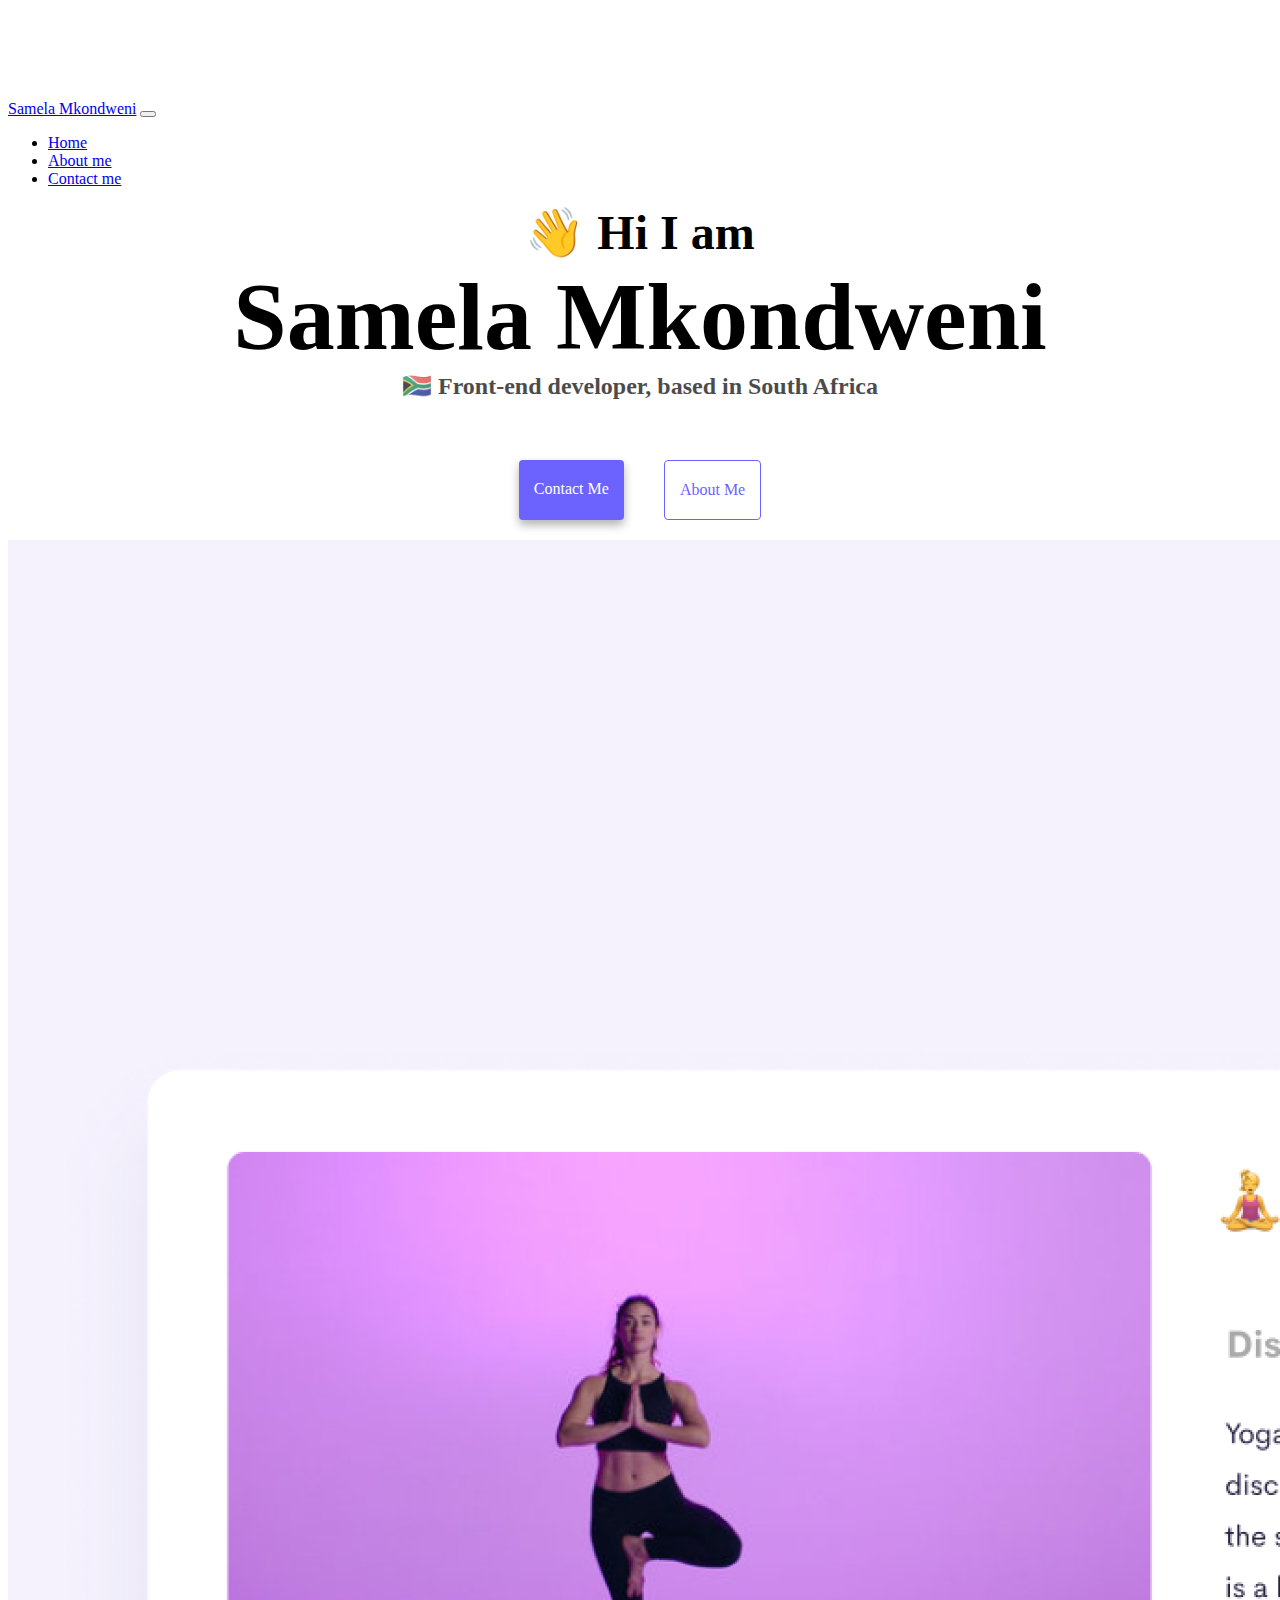
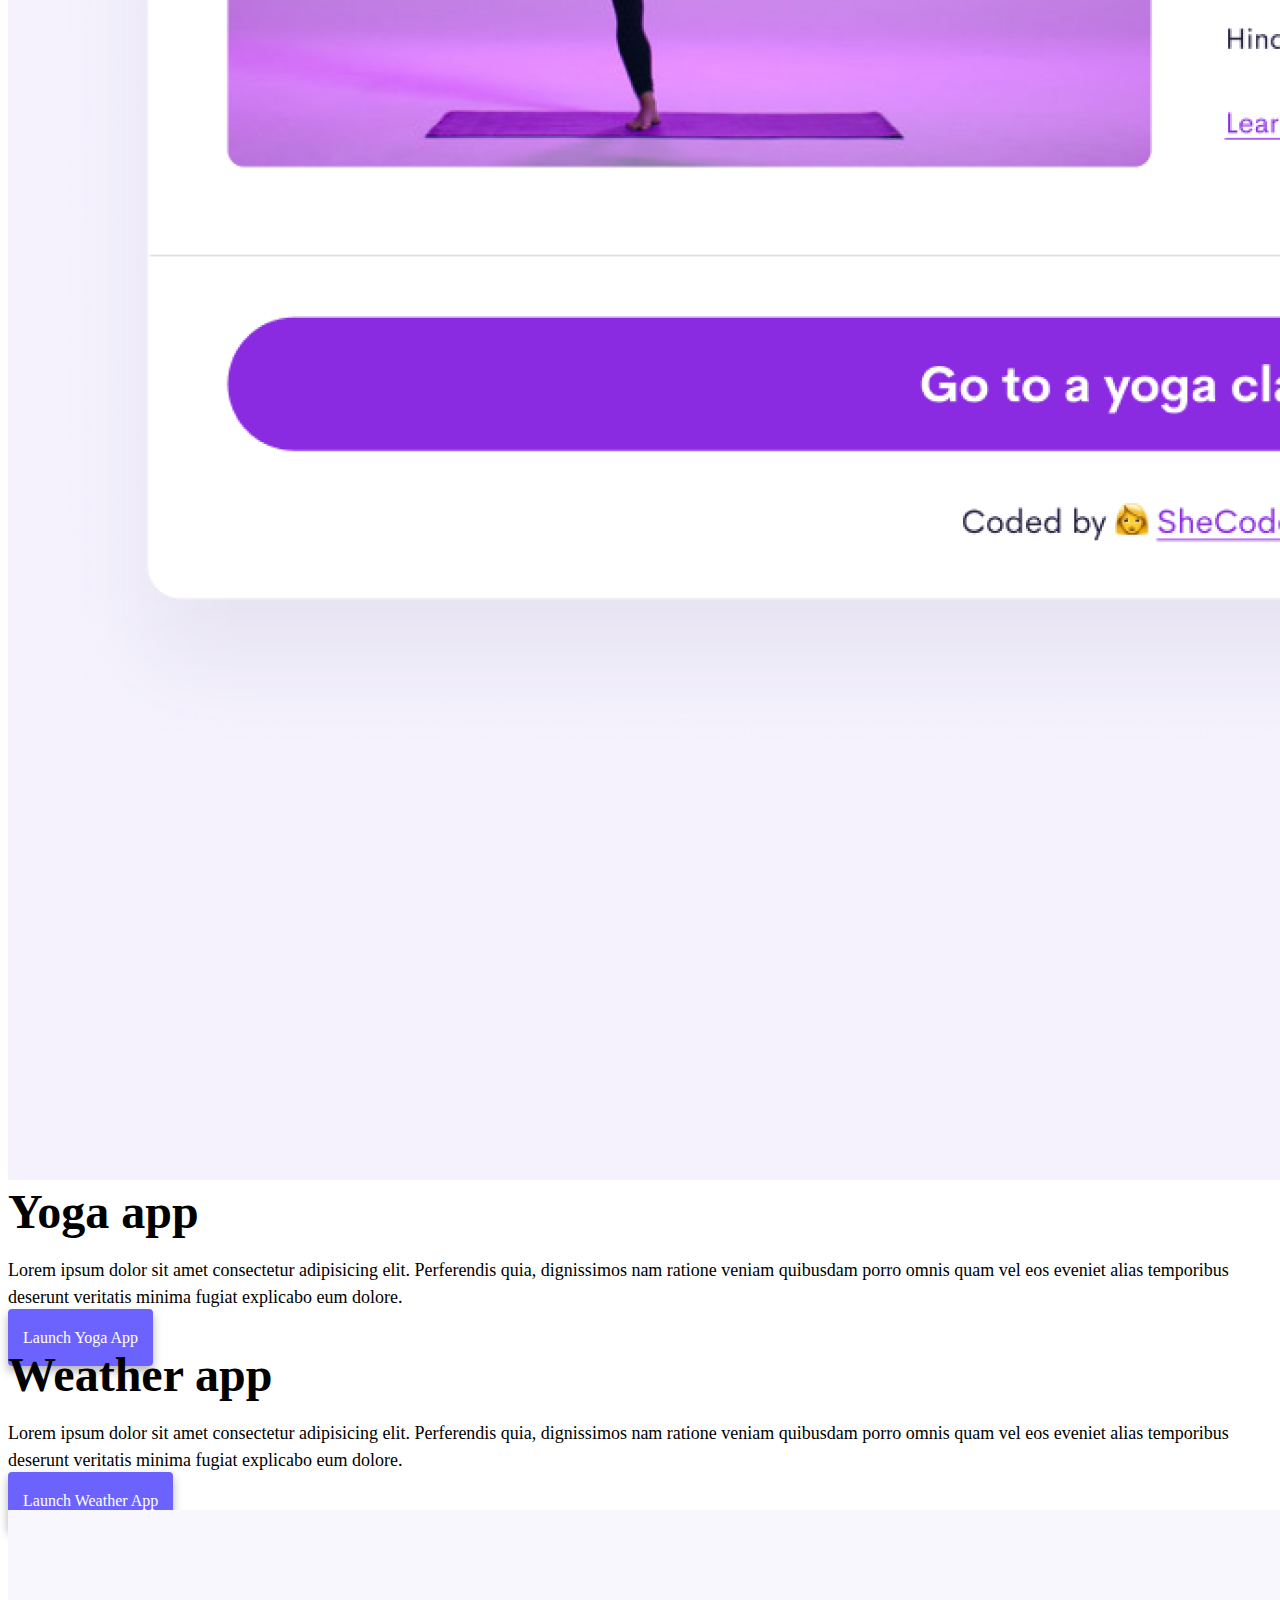
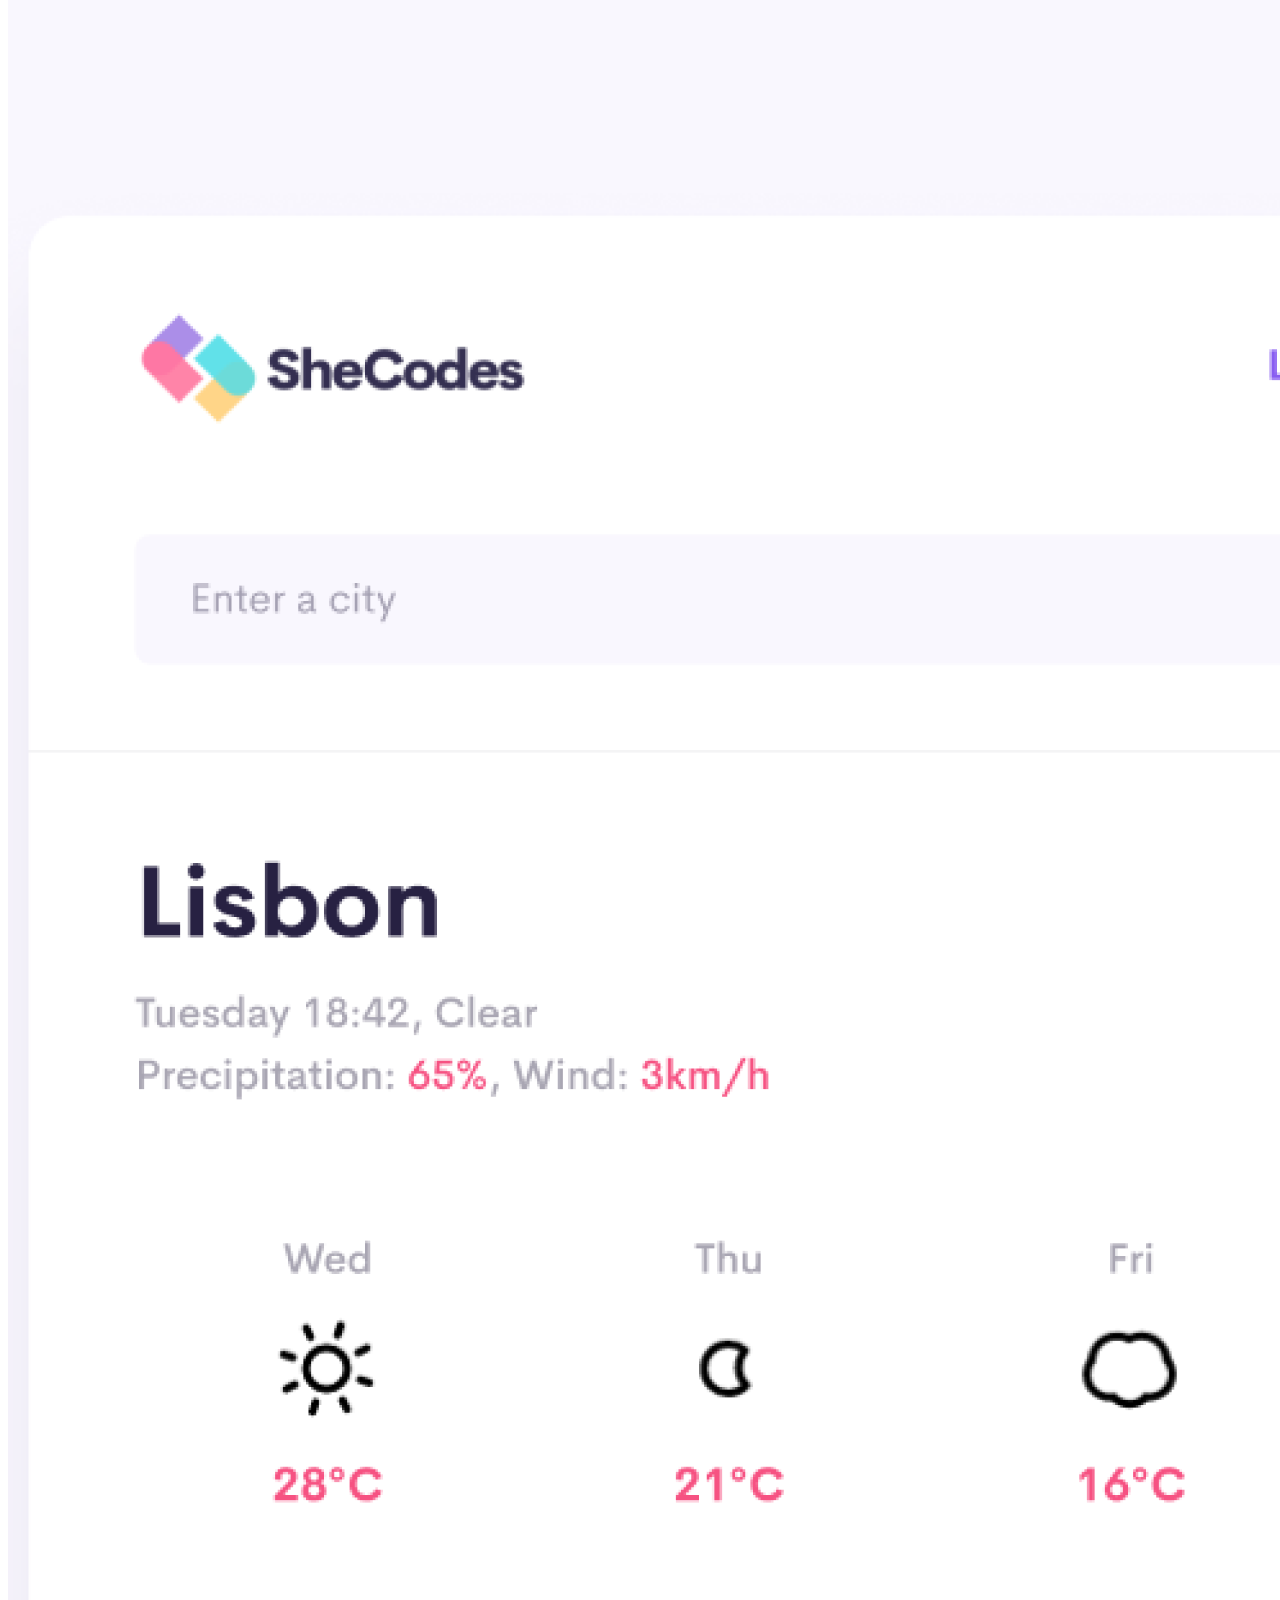
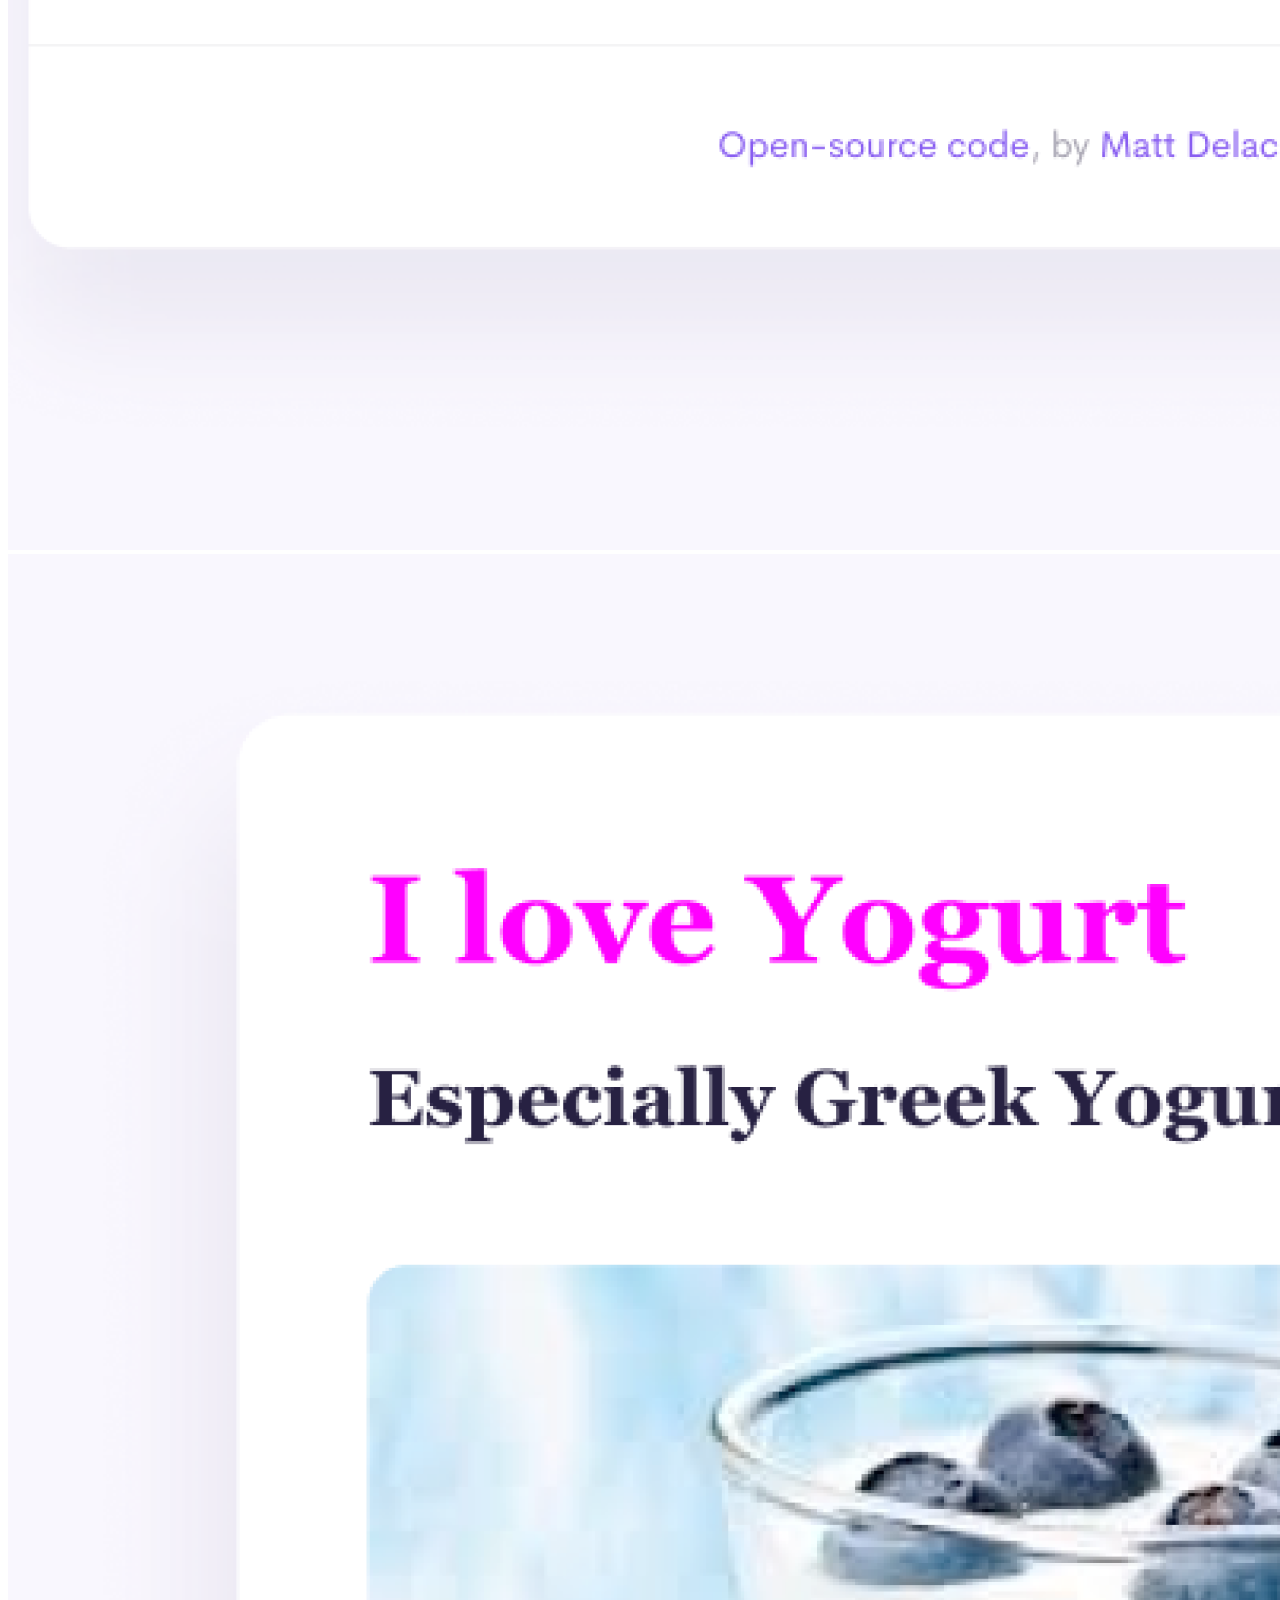
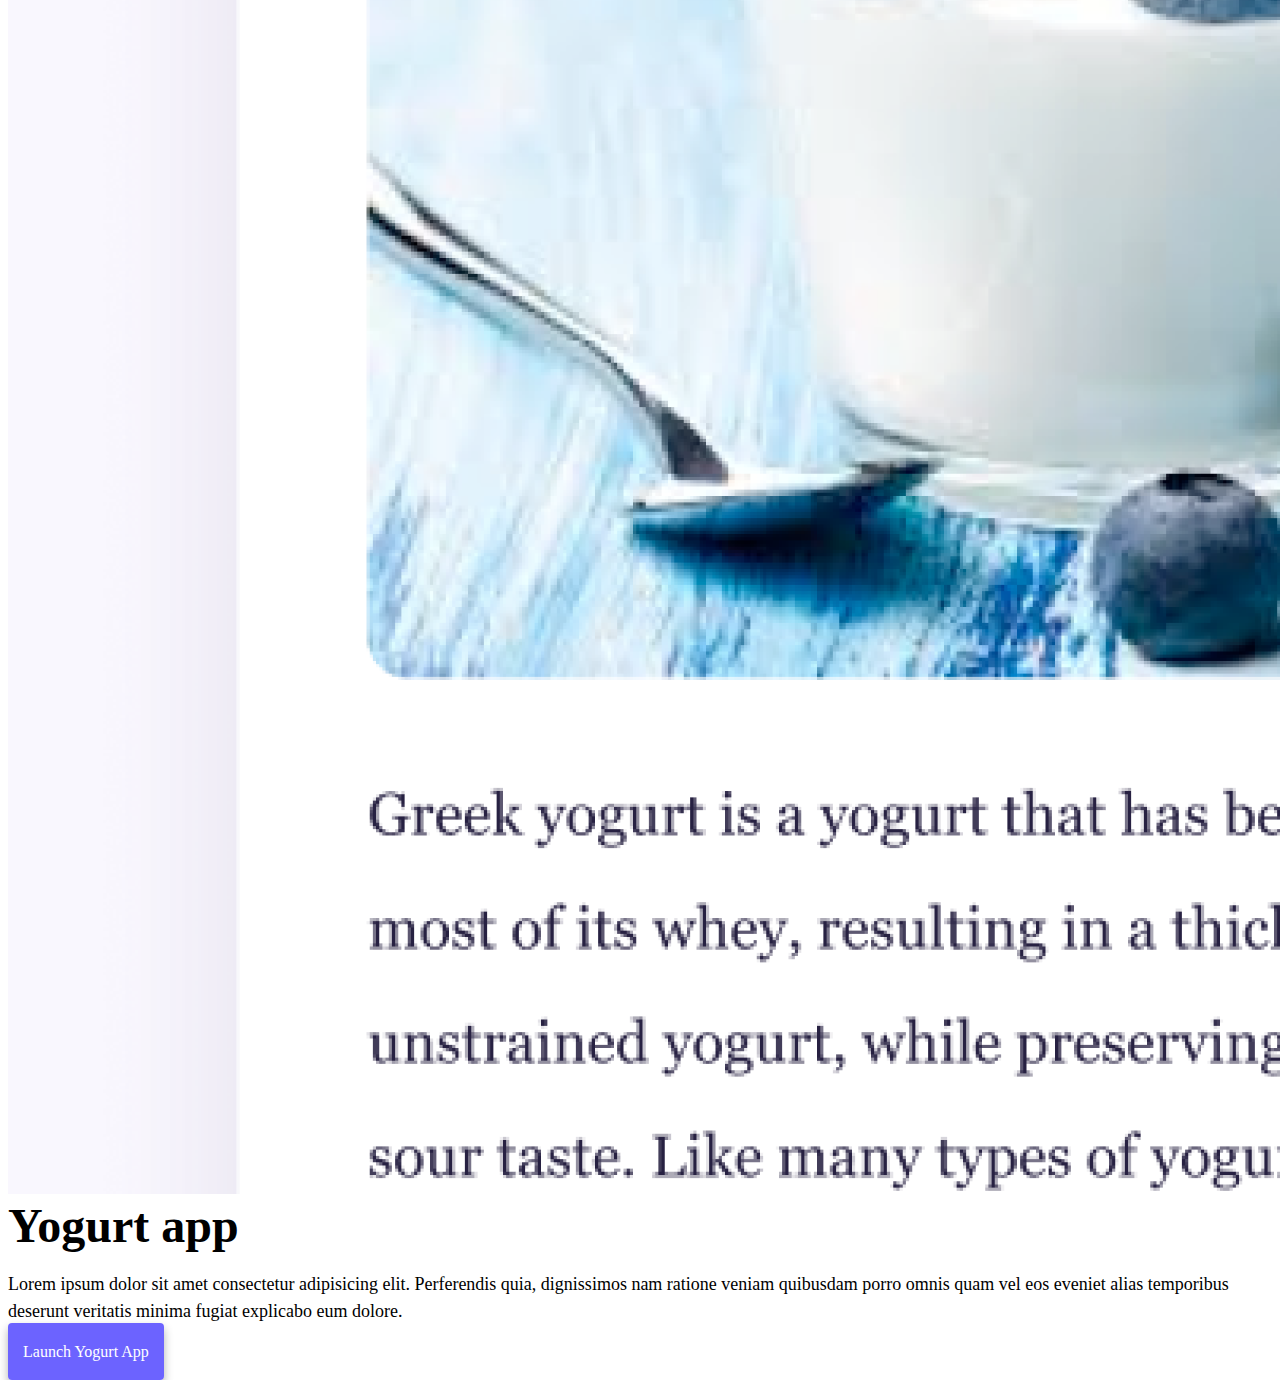
<file: index.html>
<!DOCTYPE html>
<html lang="en">

<head>
    <meta charset="UTF-8" />
    <meta http-equiv="X-UA-Compatible" content="IE=edge" />
    <meta name="viewport" content="width=device-width, initial-scale=1.0" />
    <meta name="description"
        content="Samela Mkondweni is a front-end developer based in Europe, check out his projects and contact him for job inquiries" />
    <title>Front-end developer - Samela Mkondweni</title>
    <link href="https://cdn.jsdelivr.net/npm/bootstrap@5.0.0-beta2/dist/css/bootstrap.min.css" rel="stylesheet"
        integrity="sha384-BmbxuPwQa2lc/FVzBcNJ7UAyJxM6wuqIj61tLrc4wSX0szH/Ev+nYRRuWlolflfl" crossorigin="anonymous" />
    <script src="https://cdn.jsdelivr.net/npm/bootstrap@5.0.0-beta2/dist/js/bootstrap.bundle.min.js"
        integrity="sha384-b5kHyXgcpbZJO/tY9Ul7kGkf1S0CWuKcCD38l8YkeH8z8QjE0GmW1gYU5S9FOnJ0"
        crossorigin="anonymous"></script>
    <link rel="stylesheet" href="/style.css" />
</head>

<body>
    <nav class="navbar navbar-expand-lg navbar-light bg-light fixed-top">
        <div class="container">
            <a class="navbar-brand" href="/" title="Homepage">Samela Mkondweni</a>
            <button class="navbar-toggler" type="button" data-bs-toggle="collapse" data-bs-target="#navbarNav"
                aria-controls="navbarNav" aria-expanded="false" aria-label="Toggle navigation">
                <span class="navbar-toggler-icon"></span>
            </button>
            <div class="collapse navbar-collapse" id="navbarNav">
                <ul class="navbar-nav">
                    <li class="nav-item">
                        <a class="nav-link active" aria-current="page" href="/" tilte="Homepage">Home</a>
                    </li>
                    <li class="nav-item">
                        <a class="nav-link" href="/about.html" title="About Matt Delac">About me</a>
                    </li>
                    <li class="nav-item">
                        <a class="nav-link" href="/about.html#contact" title="Contact Matt Delac">Contact me</a>
                    </li>
                </ul>
            </div>
        </div>
    </nav>
    <h2 class="text-center">👋 Hi I am</h2>
    <h1 class="text-center">Samela Mkondweni</h1>
    <h3 class="text-center">🇿🇦 Front-end developer, based in South Africa</h3>
    <div class="navigation-links mb-5">
        <a href="/about.html#contact" class="primary-link" title="Contact Matt Delac">Contact me</a>
        <a href="/about.html" class="secondary-link" title="About Matt Delac">About me</a>
    </div>
    <div class="container">
        <div class="row">
            <div class="col-sm-6">
                <img src="/images/yoga.png" alt="Yoga project " class="img-fluid rounded d-none d-sm-block" />
            </div>
            <div class="col-sm-6">
                <h2 class="mb-3">Yoga app</h2>
                <p>
                    Lorem ipsum dolor sit amet consectetur adipisicing elit. Perferendis
                    quia, dignissimos nam ratione veniam quibusdam porro omnis quam vel
                    eos eveniet alias temporibus deserunt veritatis minima fugiat
                    explicabo eum dolore.
                </p>
                <div class="mt-5">
                    <a href="#" class="primary-link project-link" title="Yoga project">Launch Yoga App</a>
                </div>
            </div>
        </div>
        <div class="row mt-5">
            <div class="col-sm-6">
                <h2 class="mb-3">Weather app</h2>
                <p>
                    Lorem ipsum dolor sit amet consectetur adipisicing elit. Perferendis
                    quia, dignissimos nam ratione veniam quibusdam porro omnis quam vel
                    eos eveniet alias temporibus deserunt veritatis minima fugiat
                    explicabo eum dolore.
                </p>
                <div class="mt-5">
                    <a href="#" class="primary-link project-link" title="Weather project">Launch Weather App</a>
                </div>
            </div>
            <div class="col-sm-6">
                <img src="/images/weather.png" class="img-fluid rounded d-none d-sm-block" alt="Weather project" />
            </div>
        </div>
        <div class="row mt-5">
            <div class="col-sm-6">
                <img src="/images/yogurt.png" class="img-fluid rounded d-none d-sm-block" alt="Yogurt project" />
            </div>
            <div class="col-sm-6">
                <h2 class="mb-3">Yogurt app</h2>
                <p>
                    Lorem ipsum dolor sit amet consectetur adipisicing elit. Perferendis
                    quia, dignissimos nam ratione veniam quibusdam porro omnis quam vel
                    eos eveniet alias temporibus deserunt veritatis minima fugiat
                    explicabo eum dolore.
                </p>
                <div class="mt-5">
                    <a href="#" class="primary-link project-link" title="Weather project">Launch Yogurt App</a>
                </div>
            </div>
        </div>
    </div>
</body>

</html>
</file>
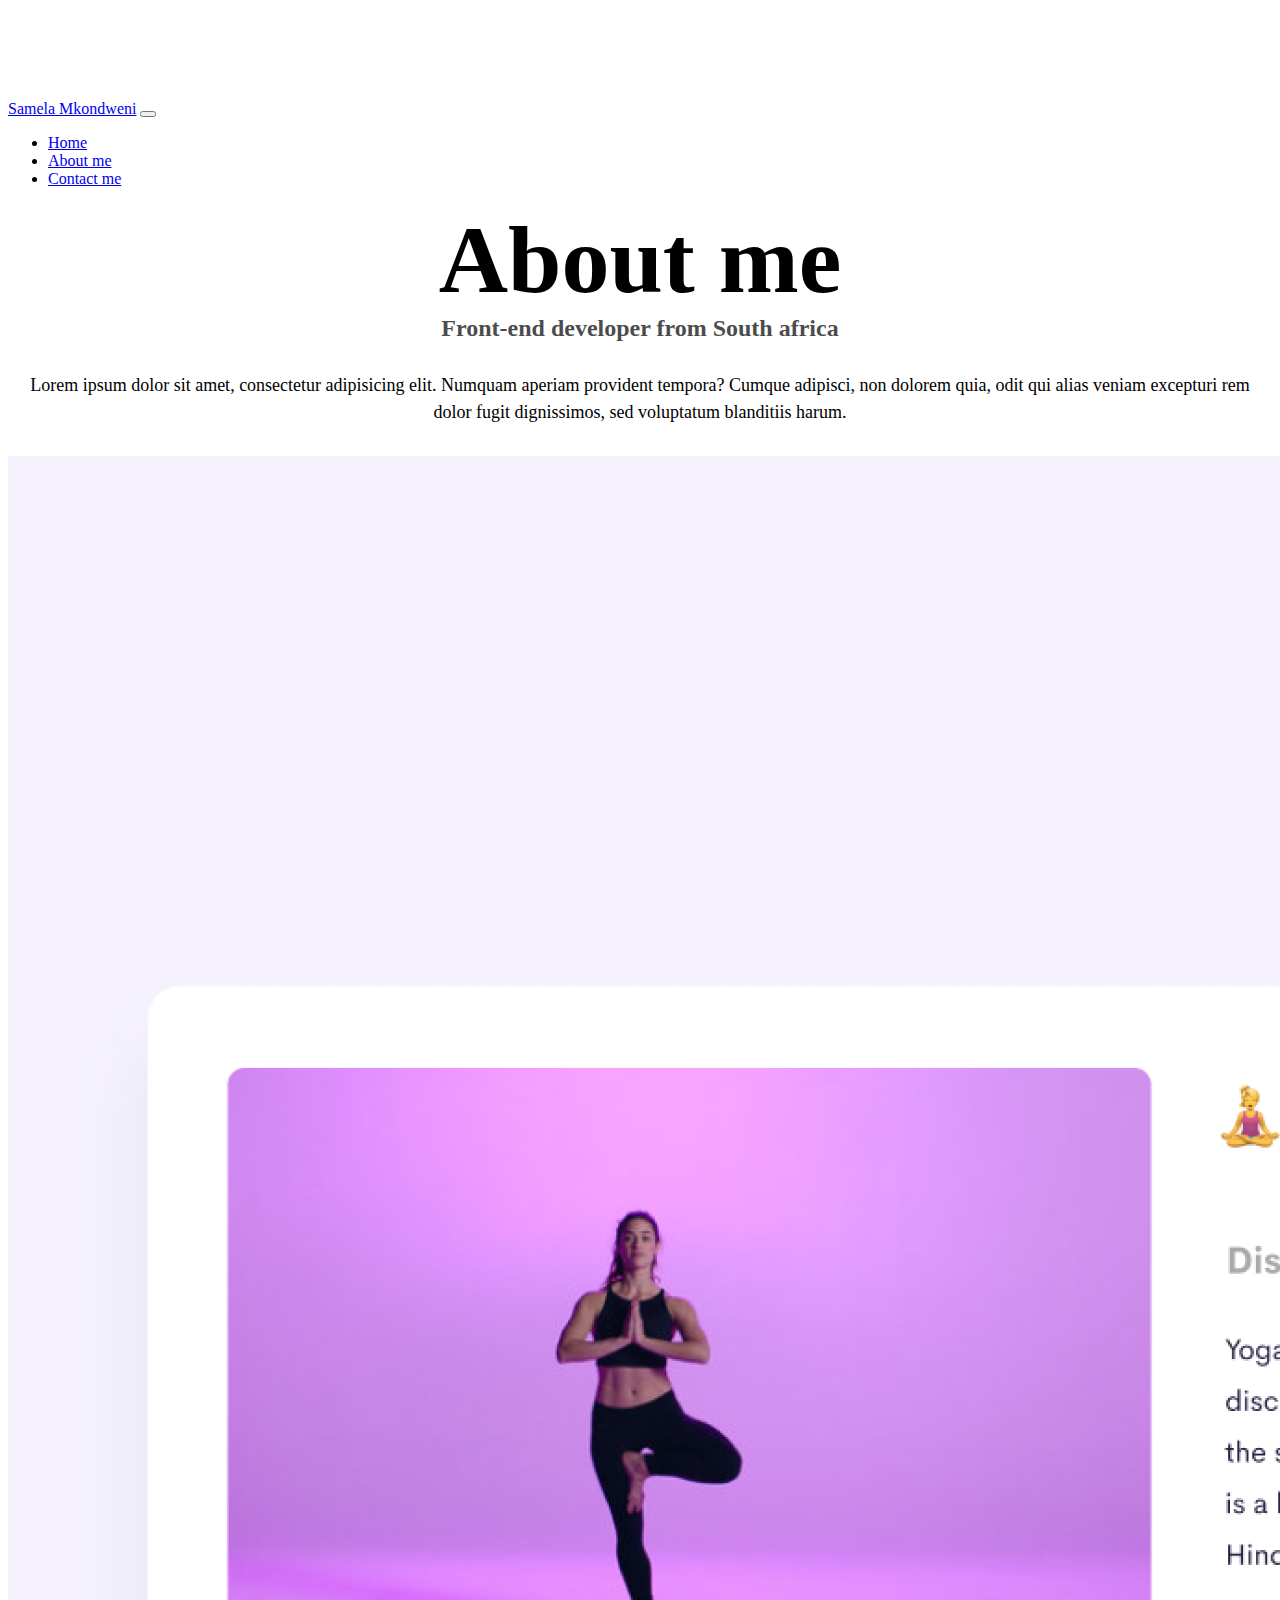
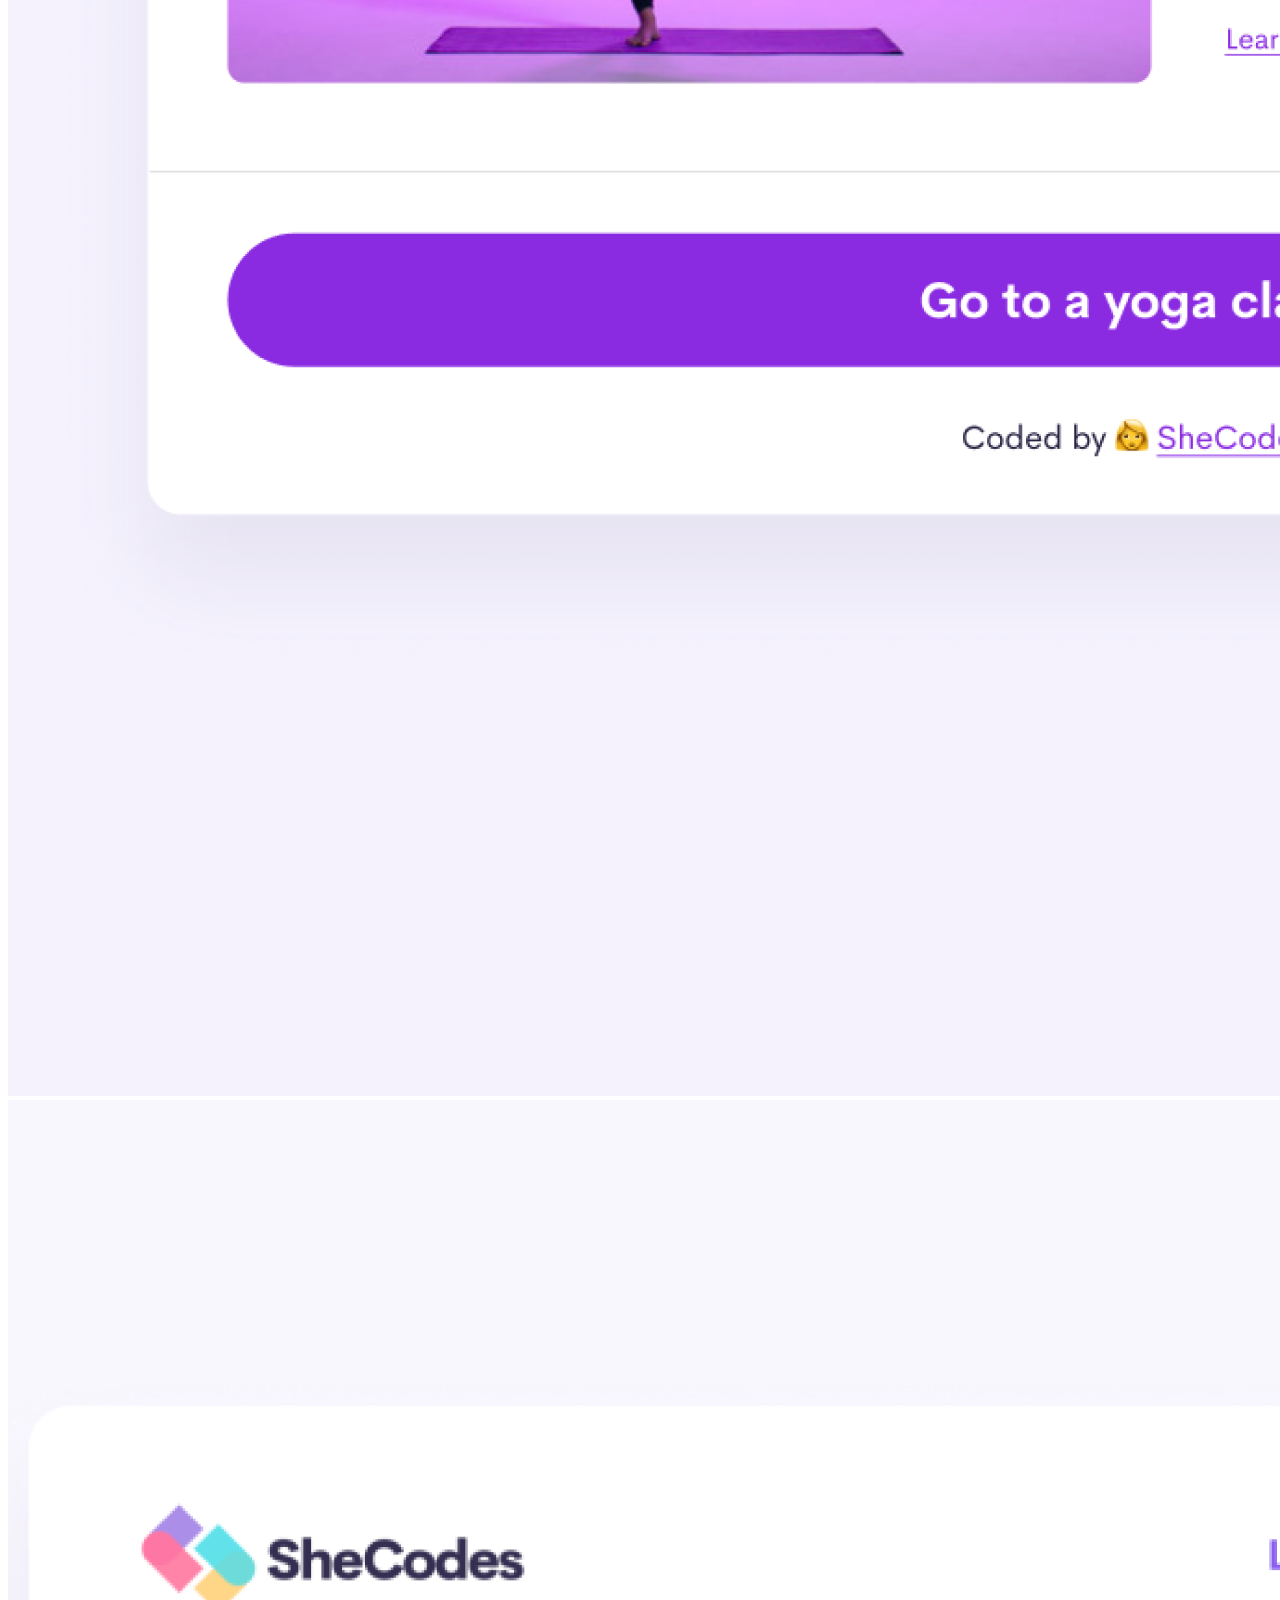
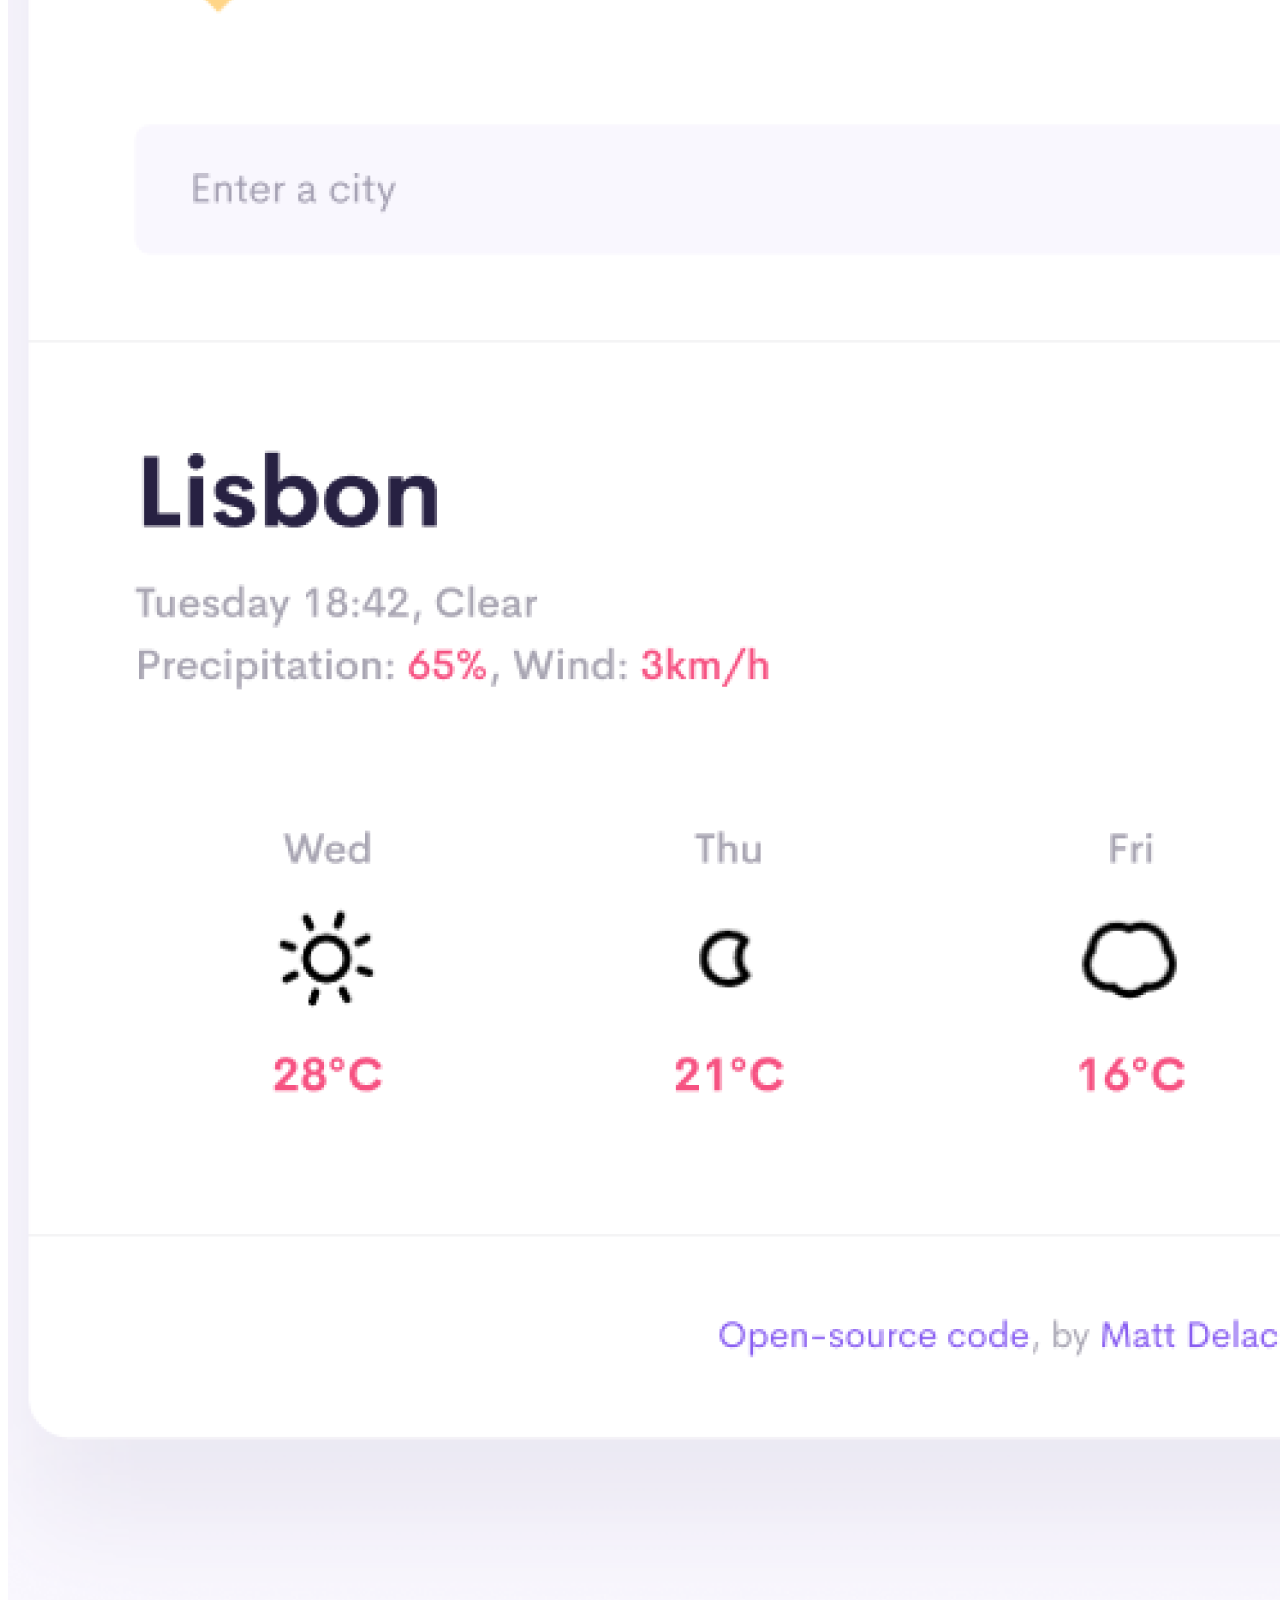
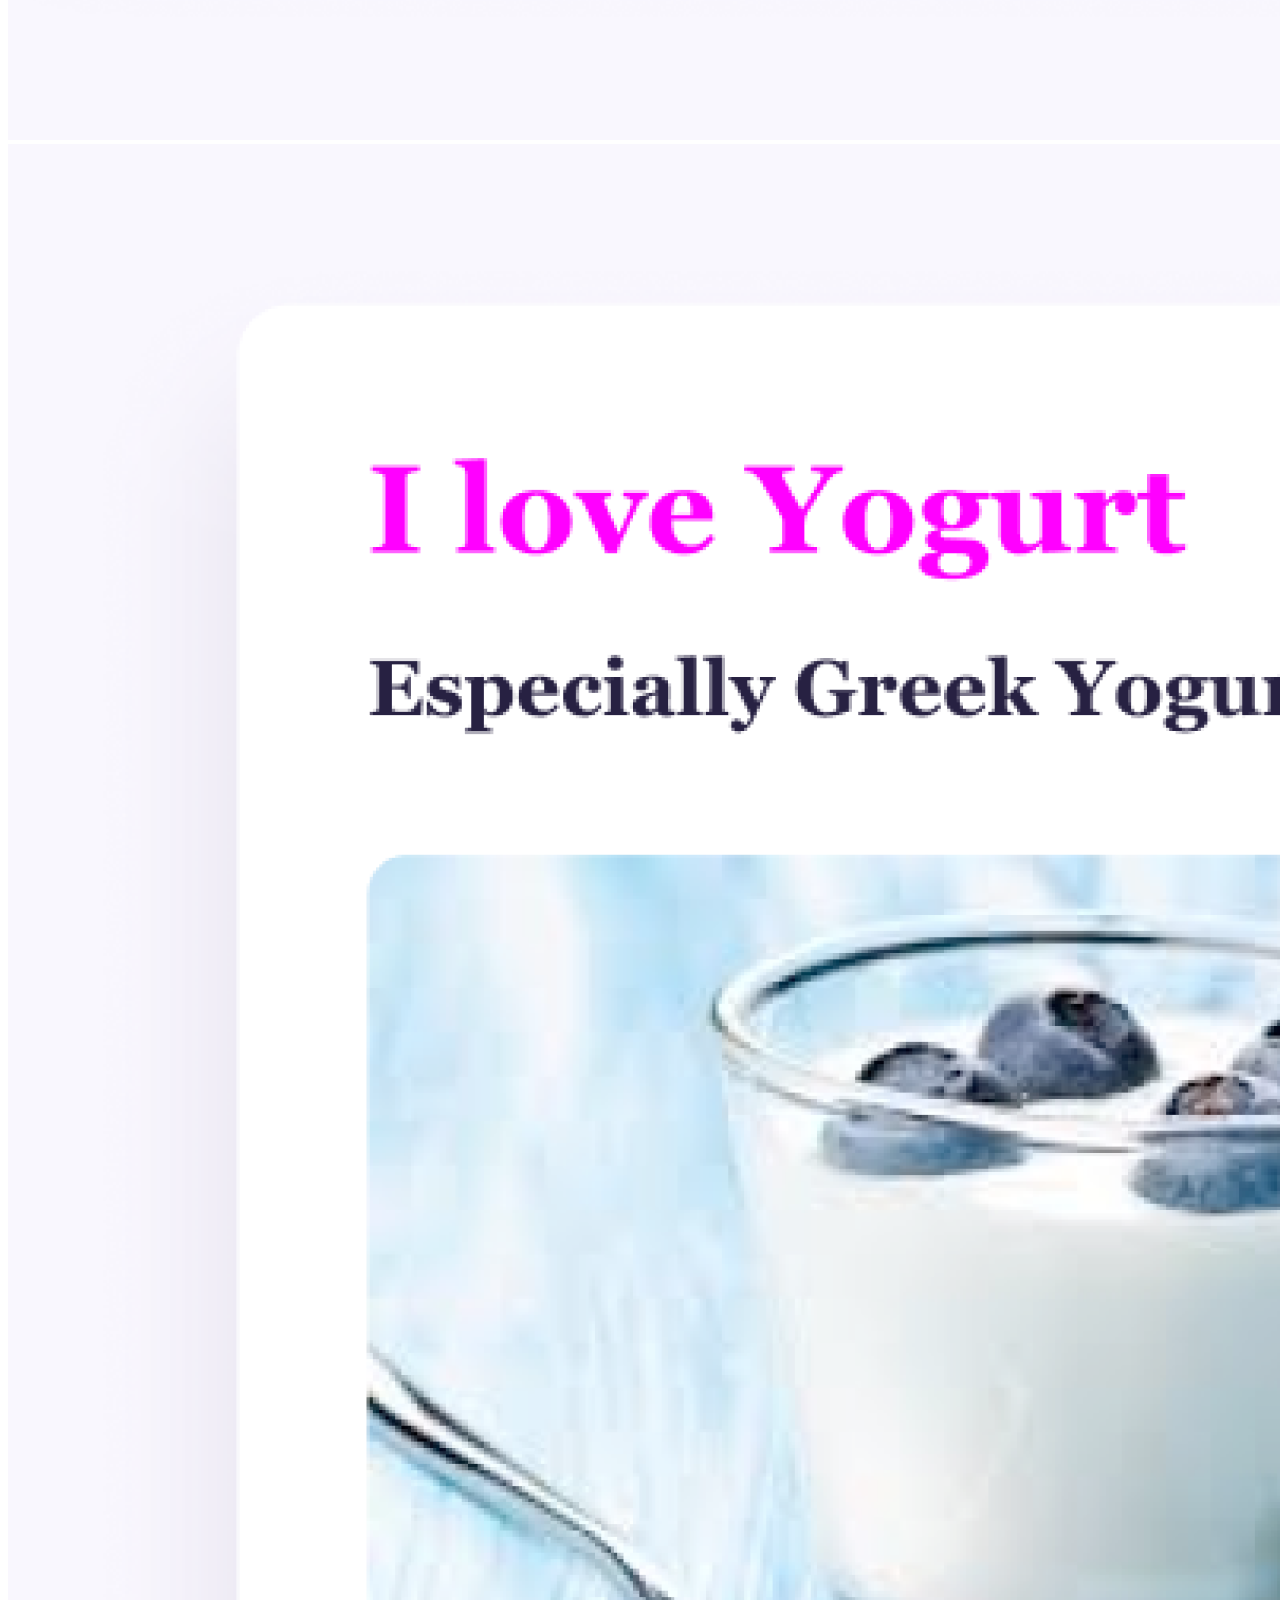
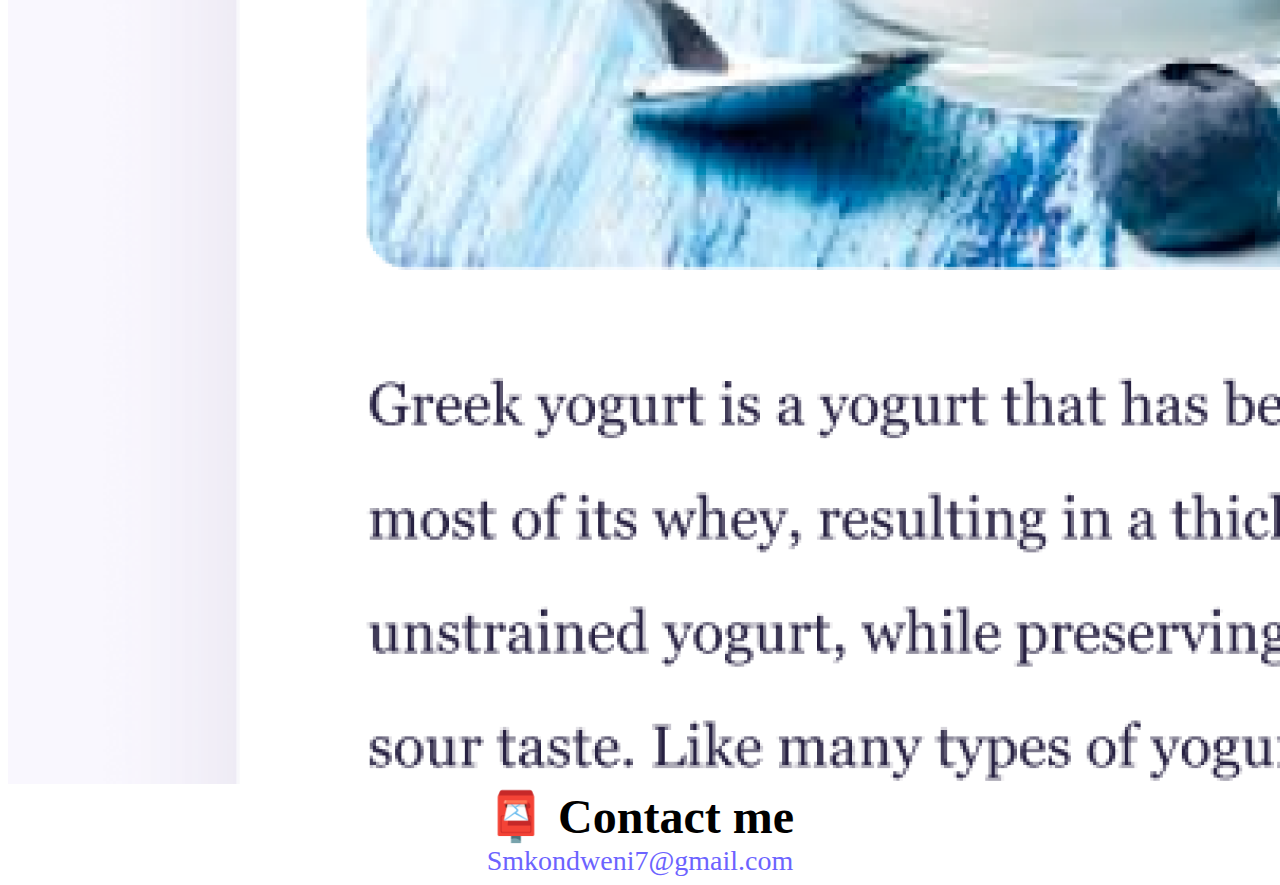
<file: about.html>
<!DOCTYPE html>
<html lang="en">

<head>
    <meta charset="UTF-8" />
    <meta http-equiv="X-UA-Compatible" content="IE=edge" />
    <meta name="viewport" content="width=device-width, initial-scale=1.0" />
    <link href="https://cdn.jsdelivr.net/npm/bootstrap@5.0.0-beta2/dist/css/bootstrap.min.css" rel="stylesheet"
        integrity="sha384-BmbxuPwQa2lc/FVzBcNJ7UAyJxM6wuqIj61tLrc4wSX0szH/Ev+nYRRuWlolflfl" crossorigin="anonymous" />
    <script src="https://cdn.jsdelivr.net/npm/bootstrap@5.0.0-beta2/dist/js/bootstrap.bundle.min.js"
        integrity="sha384-b5kHyXgcpbZJO/tY9Ul7kGkf1S0CWuKcCD38l8YkeH8z8QjE0GmW1gYU5S9FOnJ0"
        crossorigin="anonymous"></script>
    <link rel="stylesheet" href="style.css" />
    <title>About Samela Mkondweni</title>
</head>

<body>
    <nav class="navbar navbar-expand-lg navbar-light bg-light fixed-top">
        <div class="container">
            <a class="navbar-brand" href="/">Samela Mkondweni</a>
            <button class="navbar-toggler" type="button" data-bs-toggle="collapse" data-bs-target="#navbarNav"
                aria-controls="navbarNav" aria-expanded="false" aria-label="Toggle navigation">
                <span class="navbar-toggler-icon"></span>
            </button>
            <div class="collapse navbar-collapse" id="navbarNav">
                <ul class="navbar-nav">
                    <li class="nav-item">
                        <a class="nav-link" aria-current="page" href="/">Home</a>
                    </li>
                    <li class="nav-item">
                        <a class="nav-link active" href="/about.html">About me</a>
                    </li>
                    <li class="nav-item">
                        <a class="nav-link" href="/about.html#contact">Contact me</a>
                    </li>
                </ul>
            </div>
        </div>
    </nav>
    <h1 class="text-center">About me</h1>
    <h3 class="text-center">Front-end developer from South africa</h3>
    <div class="about-paragraphs text-center">
        <p>
            Lorem ipsum dolor sit amet, consectetur adipisicing elit. Numquam
            aperiam provident tempora? Cumque adipisci, non dolorem quia, odit qui
            alias veniam excepturi rem dolor fugit dignissimos, sed voluptatum
            blanditiis harum.
        </p>
    </div>
    <div class="container">
        <div class="row">
            <div class="col-sm-4">
                <img src="/images/yoga.png" class="img-fluid p-2 shadow rounded" />
            </div>
            <div class="col-sm-4">
                <img src="/images/weather.png" class="img-fluid p-2 shadow rounded" />
            </div>
            <div class="col-sm-4">
                <img src="/images/yogurt.png" class="img-fluid p-2 shadow rounded" />
            </div>
        </div>
    </div>
    <div id="contact" class="mt-5">
        <h2 class="text-center">📮 Contact me</h2>
        <a href="mailto:smkondweni7@gmail.com" class="email-link"> Smkondweni7@gmail.com </a>
    </div>
</body>

</html>
</file>
<file: style.css>
:root {
    --primary-color: #6c63ff;
    --secondary-color: #f5f2fe;
    --box-shadow: 0 5px 10px rgba(0, 0, 0, 0.3);
}

body {
    margin-top: 100px;
}

h1,
h2,
h3 {
    margin: 0;
}

h1 {
    font-size: 96px;
}

h2 {
    font-size: 48px;
}

h3 {
    font-size: 24px;
    opacity: 0.7;
}

p {
    font-size: 18px;
    line-height: 1.5;
}

.navigation-links {
    display: flex;
    margin-top: 40px;
    justify-content: center;
}

.navigation-links a {
    margin: 20px;
}

.primary-link {
    border-radius: 4px;
    padding: 20px 15px;
    text-decoration: none;
    text-transform: capitalize;
    background: var(--primary-color);
    box-shadow: var(--box-shadow);
    color: white;
}

.secondary-link {
    border-radius: 4px;
    padding: 20px 15px;
    text-decoration: none;
    text-transform: capitalize;
    color: var(--primary-color);
    border: 1px solid var(--primary-color);
}

.homepage-link {
    color: var(--primary-color);
    text-align: center;
    display: block;
}

.about-paragraphs {
    margin: 30px 0;
}

.about-paragraphs p {
    margin: 10px;
}

.email-link {
    display: flex;
    justify-content: center;
    color: var(--primary-color);
    font-size: 28px;
    text-decoration: none;
}

.email-link:hover {
    text-decoration: underline;
}
.text-center{
    text-align: center !important;
}
@media (max-width:576px){
    h2{
    font-size: 28px;
    text-align: center;
}
}
@media (max-width:576px){
    p{
        text-align: center;
    }
}
@media (max-width:576px){
    .project-link{
        display:block;
        text-align: center;
        margin:0 20px;
    }
}
</file>
